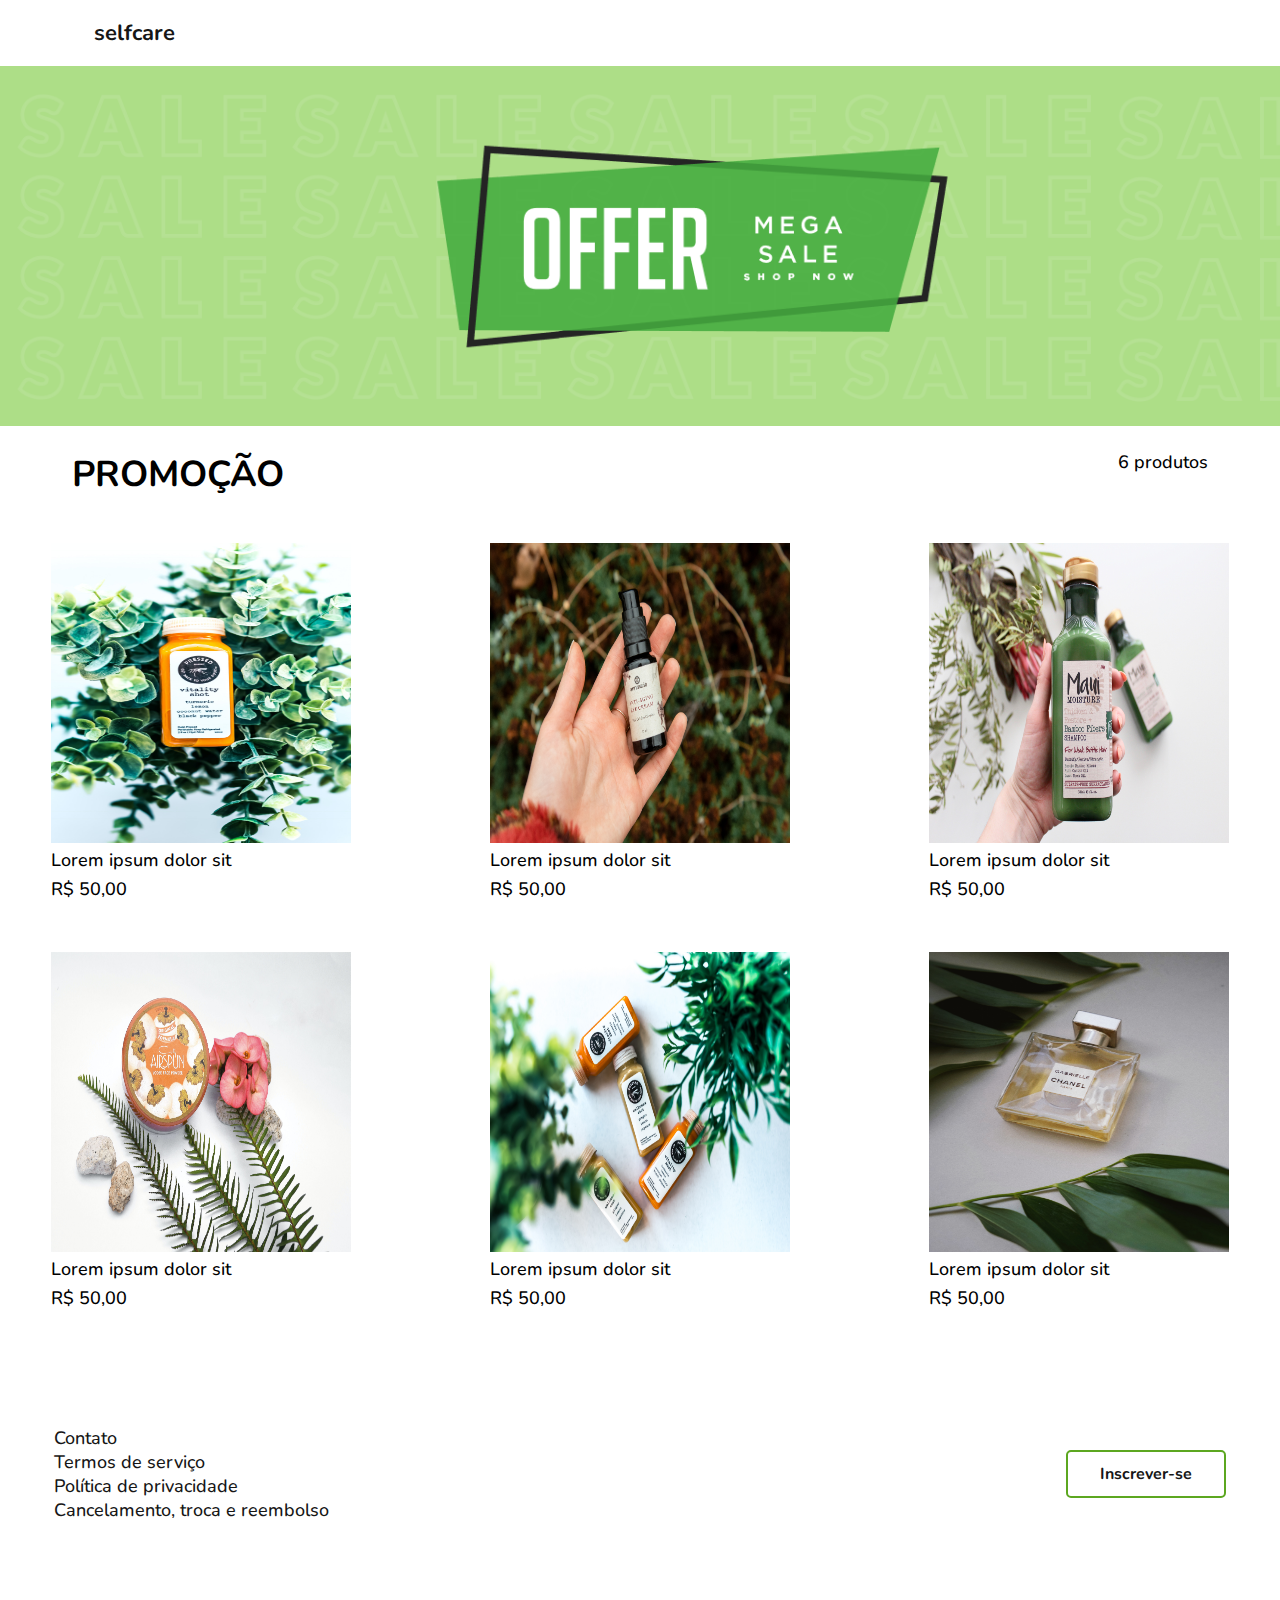
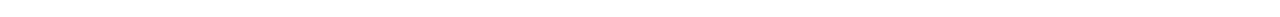
<file: assets/html/index.html>
<!DOCTYPE html>
<html lang="pt-br">
<head>
  <meta charset="UTF-8">
  <meta http-equiv="X-UA-Compatible" content="IE=edge">
  <meta name="viewport" content="width=device-width, initial-scale=1.0">
  <link rel="stylesheet" href="https://use.fontawesome.com/releases/v5.15.4/css/all.css" integrity="sha384-DyZ88mC6Up2uqS4h/KRgHuoeGwBcD4Ng9SiP4dIRy0EXTlnuz47vAwmeGwVChigm" crossorigin="anonymous">
  <link rel="stylesheet" href="/assets/css/style.css">
  <title>selfcare - Home</title>
</head>
<body>
  <header>
    <section class="header">
      <div class="icon_header">
        <a href="http://127.0.0.1:5500/assets/html/index.html"><i class="fas fa-star"></i></a>
        <a href="http://127.0.0.1:5500/assets/html/index.html">selfcare</a>
      </div>
      <nav class="nav_bar">
        <ul class="nav_links">
          <li class="links"><a href="#"><i class="fas fa-search"></i></a></li>
          <li class="links"><a href="http://127.0.0.1:5500/assets/html/login.html"><i class="far fa-user"></i></a></li>
          <li class="links"><a href="#"><i class="fas fa-shopping-cart"></i></a></li>
        </ul>
      </nav>
    </section>
  </header>
  <main>
    <section class="main">
      <picture class="banner">
        <img src="/assets/img/banner.png" alt="banner" width="1384">
      </picture>
      <div class="produtos">
        <h1>PROMOÇÃO</h1>
        <p>6 produtos</p>
      </div>

      <div class="todos_produtos">
        <article class="row1">
          <img src="/assets/img/devin-avery-bMH8ub9z1_U-unsplash.jpg" alt="Produto" width="300" height="300">
          <p>Lorem ipsum dolor sit</p>
          <p>R$ 50,00</p>
        </article>
  
        <article class="row1">
          <img src="/assets/img/chandra-oh-y5hRv6UNKMg-unsplash.jpg" alt="Produto" width="300" height="300">
          <p>Lorem ipsum dolor sit</p>
          <p>R$ 50,00</p>
        </article>
  
        <article class="row1">
          <img src="/assets/img/gabrielle-henderson-1DMNn6gBbwQ-unsplash.jpg" alt="Produto" width="300" height="300">
          <p>Lorem ipsum dolor sit</p>
          <p>R$ 50,00</p>
        </article>
  
        <article class="row1">
          <img src="/assets/img/nery-montenegro-SmEty_TVr80-unsplash.jpg" alt="Produto" width="300" height="300">
          <p>Lorem ipsum dolor sit</p>
          <p>R$ 50,00</p>
        </article>
  
        <article class="row1">
          <img src="/assets/img/devin-avery-BRVqq2uak4E-unsplash.jpg" alt="Produto" width="300" height="300">
          <p>Lorem ipsum dolor sit</p>
          <p>R$ 50,00</p>
        </article>
  
        <article class="row1">
          <img src="/assets/img/olena-sergienko-GOVTETevRm8-unsplash.jpg" alt="Produto" width="300" height="300">
          <p>Lorem ipsum dolor sit</p>
          <p>R$ 50,00</p>
        </article>
      </div>
    </section>
  </main>
  <footer>
    <section class="footer">
      <div class="nav_footer">
        <section class="links_footer">
          <ul>
            <li><a href="http://127.0.0.1:5500/assets/html/contato.html">Contato</a></li>
            <li><a href="/">Termos de serviço</a></li>
            <li><a href="/">Política de privacidade</a></li>
            <li><a href="/">Cancelamento, troca e reembolso</a></li>
          </ul>
          <form action="inscrever-se">
            <input id="button_footer" type="submit" value="Inscrever-se" id="button" name="button">
          </form>
        </section>
        <section class="redes_e_cartoes">
          <div class="redes">
            <a href="/"><i class="fab fa-instagram"></i></a>
            <a href="/"><i class="fab fa-facebook-square"></i></a>
          </div>
          <div class="cartoes">
            <a href="/"><i class="fab fa-cc-mastercard"></i></a>
            <a href="/"><i class="fab fa-paypal"></i></a>
            <a href="/"><i class="fab fa-cc-visa"></i></a>
          </div>
        </section>
      </div>
    </section>
  </footer>
</body>
</html>
</file>
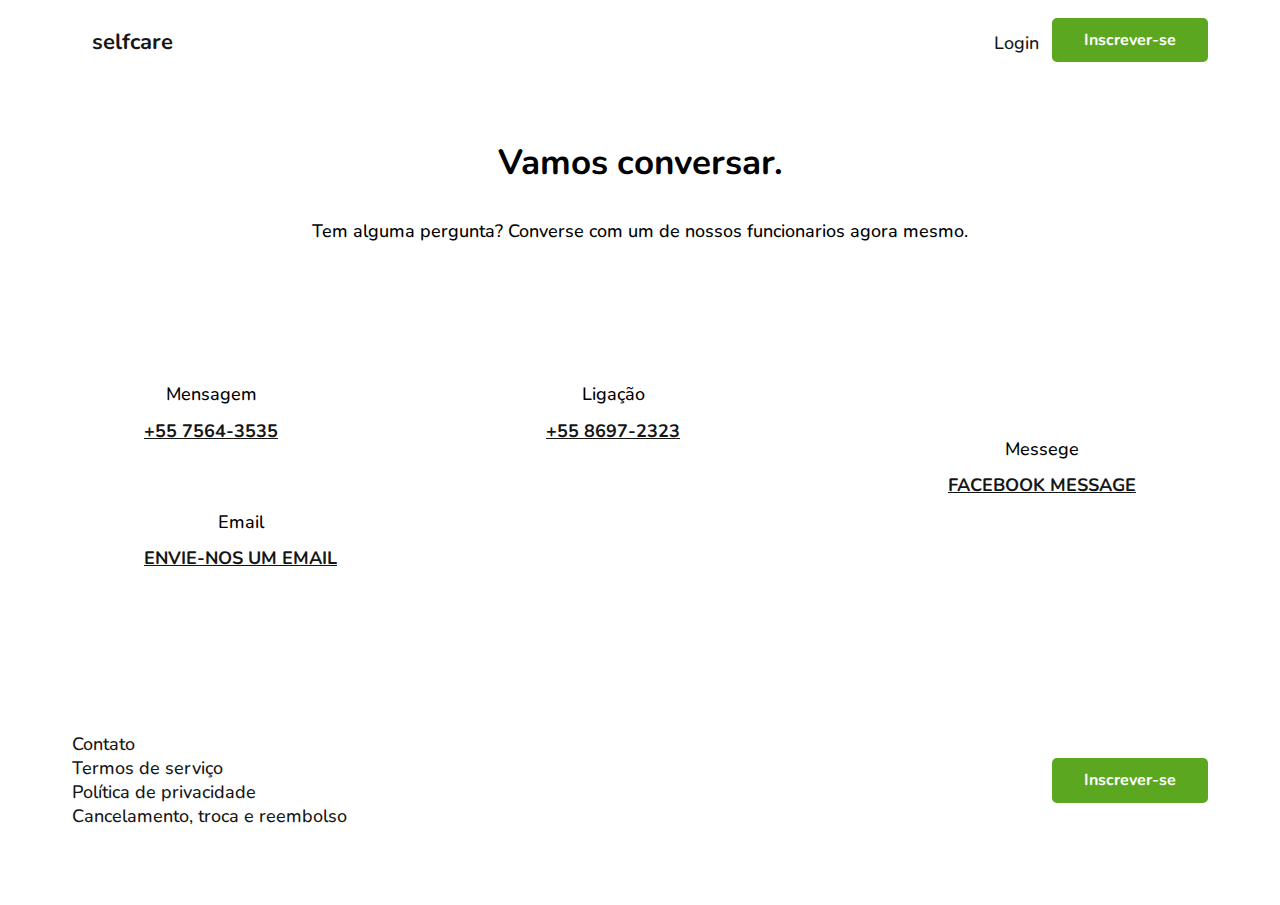
<file: assets/html/contato.html>
<!DOCTYPE html>
<html lang="pt-br">
<head>
  <meta charset="UTF-8">
  <meta http-equiv="X-UA-Compatible" content="IE=edge">
  <meta name="viewport" content="width=device-width, initial-scale=1.0">
  <link rel="stylesheet" href="https://use.fontawesome.com/releases/v5.15.4/css/all.css" integrity="sha384-DyZ88mC6Up2uqS4h/KRgHuoeGwBcD4Ng9SiP4dIRy0EXTlnuz47vAwmeGwVChigm" crossorigin="anonymous">
  <link rel="stylesheet" href="/assets/css/contato.css">
  <title>selfcare - Contato</title>
</head>
<body>
  <header>
    <section class="header">
      <div class="icon_header">
        <a href="http://127.0.0.1:5500/assets/html/index.html"><i class="fas fa-star"></i></a>
        <a href="http://127.0.0.1:5500/assets/html/index.html">selfcare</a>
      </div>
      <nav class="nav_bar">
        <ul>
          <li><a href="http://127.0.0.1:5500/assets/html/login.html">Login</a></li>
        </ul>
        <form action="inscrever-se">
          <input id="button_header" type="submit" value="Inscrever-se" id="button" name="button">
        </form>
      </nav>
    </section>
  </header>
  <main>
    <section class="main">
      <div class="mensagem">
        <h1>Vamos conversar.</h1>
        <p>Tem alguma pergunta? Converse com um de nossos funcionarios agora mesmo.</p>
      </div>
      <div class="contate-nos">
        <article class="contato">
          <a href="#"><i class="far fa-comments"></i></a>
          <p>Mensagem</p>
          <a href="#" class="links_contato">+55 7564-3535</a>
        </article>
        <article class="contato">
          <a href="#"><i class="fas fa-phone-alt"></i></a>
          <p>Ligação</p>
          <a href="#" class="links_contato">+55 8697-2323</a>
        </article>
        <article class="contato">
          <a href="#"><i class="fab fa-facebook-messenger"></i></a>
          <p>Messege</p>
          <a href="#" class="links_contato">FACEBOOK MESSAGE</a>
        </article>
        <article class="contato">
          <a href="#"><i class="far fa-envelope"></i></a>
          <p>Email</p>
          <a href="#" class="links_contato">ENVIE-NOS UM EMAIL</a>
        </article>
      </div>
    </section>
  </main>
  <footer>
    <section class="footer">
      <div class="nav_footer">
        <section class="links_footer">
          <ul>
            <li><a href="http://127.0.0.1:5500/assets/html/contato.html">Contato</a></li>
            <li><a href="/">Termos de serviço</a></li>
            <li><a href="/">Política de privacidade</a></li>
            <li><a href="/">Cancelamento, troca e reembolso</a></li>
          </ul>
          <form action="inscrever-se">
            <input id="button_footer" type="submit" value="Inscrever-se" id="button" name="button">
          </form>
        </section>
        <section class="redes_e_cartoes">
          <div class="redes">
            <a href="/"><i class="fab fa-instagram"></i></a>
            <a href="/"><i class="fab fa-facebook-square"></i></a>
          </div>
          <div class="cartoes">
            <a href="/"><i class="fab fa-cc-mastercard"></i></a>
            <a href="/"><i class="fab fa-paypal"></i></a>
            <a href="/"><i class="fab fa-cc-visa"></i></a>
          </div>
        </section>
      </div>
    </section>
  </footer>
</body>
</html>
</file>
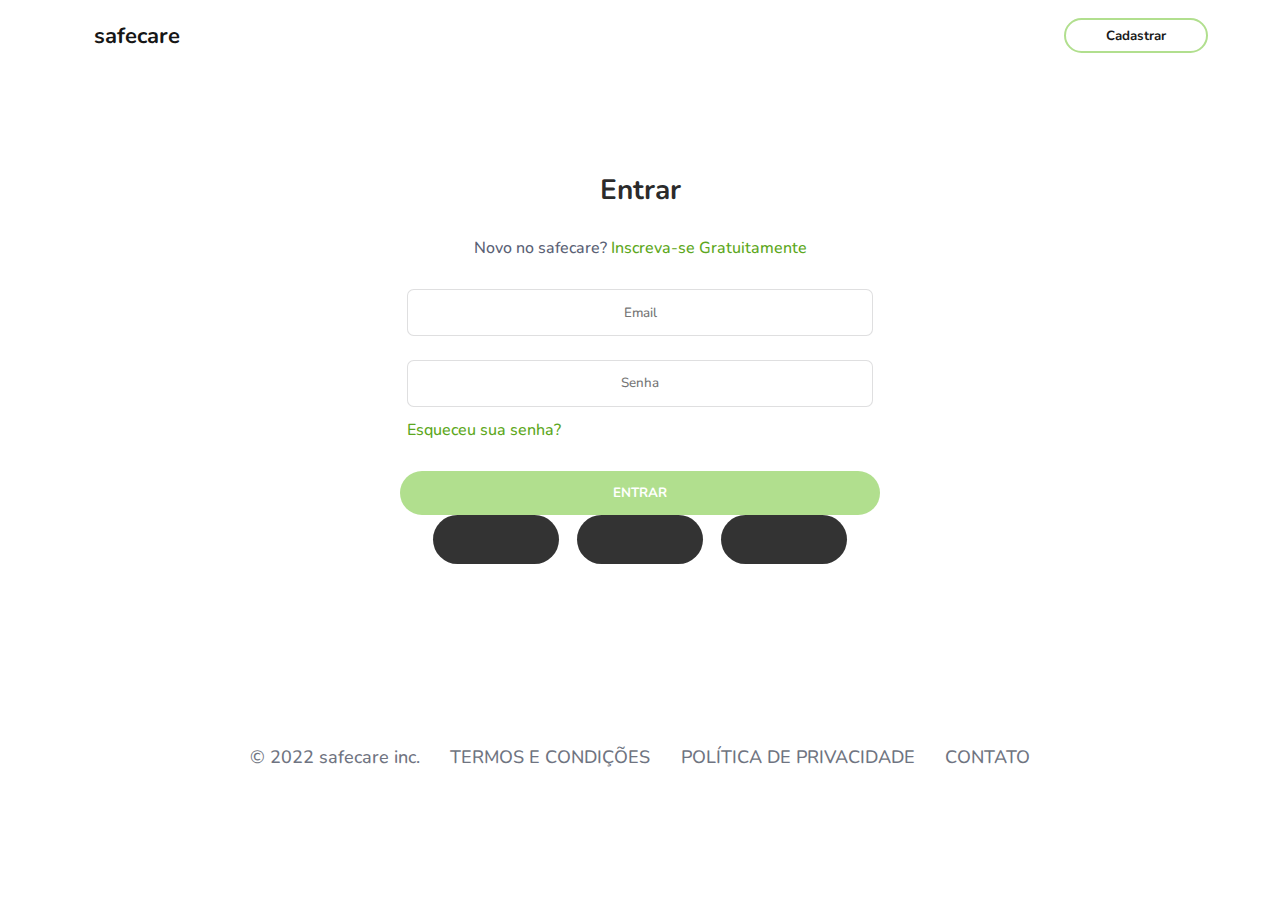
<file: assets/html/login.html>
<!DOCTYPE html>
<html lang="en">
<head>
  <meta charset="UTF-8">
  <meta http-equiv="X-UA-Compatible" content="IE=edge">
  <meta name="viewport" content="width=, initial-scale=1.0">
  <link rel="stylesheet" href="https://use.fontawesome.com/releases/v5.15.4/css/all.css" integrity="sha384-DyZ88mC6Up2uqS4h/KRgHuoeGwBcD4Ng9SiP4dIRy0EXTlnuz47vAwmeGwVChigm" crossorigin="anonymous">
  <link rel="stylesheet" href="/assets/css/login.css">
  <title>safecare - Login</title>
</head>
<body>
  <header>
    <section class="header">
      <div class="icon_header">
        <a href="http://127.0.0.1:5500/assets/html/index.html"><i class="fas fa-star"></i></a>
        <a href="http://127.0.0.1:5500/assets/html/index.html">safecare</a>
      </div>
      <div class="button_cadastrar">
        <input type="button" id="button_header" nome="button" value="Cadastrar">
      </div>
    </section>
  </header>
  <main>
    <section class="main"> 
      <picture class="background">
      </picture>
      <article class="login">
        <h1>Entrar</h1>
        <p>Novo no safecare? <a href="#">Inscreva-se Gratuitamente</a></p>
        <form action="login">
          <label for="login">
            <input type="email" id="email" name="email" placeholder="Email">
          </label>
          <label for="login">
            <input type="password" id="senha" name="senha" placeholder="Senha">
          </label>
          <a href="#">Esqueceu sua senha?</a>
        </form>
        <input type="submit" id="button" name="button" value="ENTRAR"> 
        <div class="redes_sociais">
          <a href="#"><i class="fab fa-apple"></i></a>
          <a href="#"><i class="fab fa-facebook-f"></i></a>
          <a href="#"><i class="fab fa-google"></i></a>
        </div>
      </article>
    </section>
  </main>
  <footer>
    <section class="footer">
      <div class="redes_sociais_footer">
        <a href="/"><i class="fab fa-instagram"></i></a>
        <a href="/"><i class="fab fa-facebook-square"></i></a>
      </div>
      <div class="termos">
        <a>&copy 2022 safecare inc.</a>
        <a href="#">TERMOS E CONDIÇÕES</a>
        <a href="#">POLÍTICA DE PRIVACIDADE</a>
        <a href="http://127.0.0.1:5500/assets/html/contato.html">CONTATO</a>
      </div>
    </section>
  </footer>
</body>
</html>
</file>
<file: assets/css/style.css>
@import url('https://fonts.googleapis.com/css2?family=Montserrat:wght@500&family=Nunito:wght@500&family=Ubuntu:wght@500&display=swap');

* {
  box-sizing: border-box;
  padding: 0%;
  margin: 0%;
  font-family: 'Nunito', sans-serif;
}

body {
  background: #ffffff;

  font-size: 18px;
  font-weight: 500;
}

.header {
  display: flex;
  justify-content: space-between;
  align-items: center;
  flex-wrap: wrap;
  margin: 1em 4em;
}

.icon_header {
  display: flex;
  flex-direction: row;
  align-items: center;
  text-align: center;
}

.icon_header i {
  padding-right: 1em;
}

.icon_header a {
  color: #161616;

  font-size: 22px;
  font-weight: bold;
  text-decoration: none;
}

.nav_links {
  display: flex;
  flex-wrap: wrap;
  flex-direction: row;
  align-items: center;
  list-style: none;
}

.links i {
  font-size: 18px;
  padding-left: 2em;
  color: #B1DF8E;
}
/* header end */

.banner img {
  TODO: corrigir banner
}

.produtos {
  display: flex;
  flex-direction: row;
  justify-content: space-between;
  text-align: center;
  margin: 1em 4em;
}

.todos_produtos > div {
  flex: 1 1 200px;
}

.todos_produtos {
  display: flex;
  flex-wrap: wrap;
  flex-direction: row;
  align-items: center;
  justify-content: space-between;
  margin: 0 auto;
}

.todos_produtos img {
  max-width: 100%;
  display: block;
}

.row1 {
  cursor: pointer;
  margin: 2vw 4vw;
}

.row1 p {
  padding-top: 5px;
}
/* main end */

.links_footer {
  display: flex;
  flex-wrap: wrap;
  justify-content: space-between;
  align-items: center;
  margin: 5em 3em 2em;
}

.links_footer li {
  list-style: none;
  text-decoration: none;
}

.links_footer a {
  color: #161616;

  text-decoration: none;
}

#button_footer {
  font-size: 16px;
  font-weight: bold;
  color: #161616;
  padding: .7em 2em;
  background: #ffffff;
  border: 2px solid #5CA720;
  border-radius: 5px;
  cursor: pointer;
}

.redes_e_cartoes {
  display: flex;
  flex-direction: row;
  flex-wrap: wrap;
  align-items: center;
  justify-content: space-between;
  margin: 1em 3em;
}

.fab {
  padding: 0 5px;
  color: #5CA720;
  font-size: 30px;
}
/* footer end */
</file>
<file: assets/css/contato.css>
@import url('https://fonts.googleapis.com/css2?family=Montserrat:wght@500&family=Nunito:wght@500&family=Ubuntu:wght@500&display=swap');

* {
  box-sizing: border-box;
  padding: 0%;
  margin: 0%;
  font-family: 'Nunito', sans-serif;
}

body {
  background: #ffffff;

  font-size: 18px;
  font-weight: 500;
}

li, a {
  color: #161616;
  text-decoration: none;
  list-style: none;
}

.header {
  display: flex;
  flex-wrap: wrap;
  justify-content: space-between;
  align-items: center;
  margin: 1em 4em;
}

.icon_header {
  cursor: pointer;
}

.icon_header a {
  font-size: 22px;
  padding: .7em .3em;
  font-weight: bold;
}

.nav_bar {
  display: flex;
}

.nav_bar ul {
  display: flex;
}

.nav_bar li {
  padding: .7em;
}

#button_header {
  display: block;
  font-size: 16px;
  font-weight: bold;
  color: #ffffff;
  padding: .7em 2em;
  background: #5CA720;
  border: none;
  border-radius: 5px;
  cursor: pointer;
}

/* header end */

.main {
  display: flex;
  flex-direction: column;
  justify-content: center;
  align-items: center;
  text-align: center;
  margin: 4em 4em;
}

.mensagem h1 {
  font-size: 35px;
  padding-bottom: 5%;
}

.contate-nos {
  display: flex;
  flex-wrap: wrap;
  justify-content: space-between;
  align-items: center;
  text-align: center;
  margin: 4em 0em;
}

.contato {
  padding: 0 4em;
}

.contato i {
  color: #5CA720;
  font-size: 80px;
}

.contato p {
  padding: .7em 0;
  cursor: pointer;
}

.links_contato {
  text-decoration: underline #161616;
  font-weight: bold;
}

/* main end */

.nav_footer {
  margin: 5em 4em 1em;
}

.links_footer {
  display: flex;
  flex-wrap: wrap;
  justify-content: space-between;
  align-items: center;
}

.links_footer li {
  list-style: none;
  text-decoration: none;
}

.links_footer a {
  color: #161616;

  text-decoration: none;
}

#button_footer {
  font-size: 16px;
  font-weight: bold;
  color: #ffffff;
  padding: .7em 2em;
  background: #5CA720;
  border: none;
  border-radius: 5px;
  cursor: pointer;
}

.redes_e_cartoes {
  display: flex;
  flex-direction: row;
  flex-wrap: wrap;
  align-items: center;
  justify-content: space-between;
  margin-top: 1em;
}

.fab {
  padding: 0 5px;
  color: #5CA720;
  font-size: 30px;
}
/* footer end */
</file>
<file: assets/css/login.css>
@import url('https://fonts.googleapis.com/css2?family=Montserrat:wght@500&family=Nunito:wght@500&family=Ubuntu:wght@500&display=swap');

* {
  box-sizing: border-box;
  padding: 0%;
  margin: 0%;
  font-family: 'Nunito', sans-serif;
}

body {
  background: #ffffff;

  font-size: 18px;
  font-weight: 500;
}

a {
  color: #161616;
  text-decoration: none;
  list-style: none;
}

.header {
  display: flex;
  flex-wrap: nowrap;
  align-items: center;
  justify-content: space-between;
  margin: 1em 4em;
}

.icon_header a {
  font-size: 22px;
  font-weight: bold;
  padding-left: .5em;
}

#button_header {
  border: 2px solid transparent;
  padding: .5em 3em;
  font-weight: bold;
  color: #1b1b1b;
  background-color: #ffffff;
  border: 2px solid #B1DF8E;
  border-radius: 50px;
}

#button_header:hover {
  cursor: pointer;
}

/* header end */

.login {
  display: flex;
  flex-wrap: wrap;
  flex-direction: column;
  justify-content: center;
  align-items: center;
  text-align: center;
  margin: 5em 0em;
  border-radius: 10px;
  background: #ffffff;
}

.login h1 {
  font-size: 28px;
  padding: 1em 0;
  font-weight: bold;
  color: #161616ec;
}

.login p {
  font-size: 16px;
  color: #5A6175;
}

.login p a:hover {
  text-decoration: underline;
}

.login p a {
  color: #5CA720;
}

.login form {
  display: flex;
  flex-direction: column;
  margin: 1em 0;
}

.login input {
  margin: .9em 0;
  text-align: center;
  border: 1px solid #5b5b5c31;
  border-radius: .5em;
  color: #161616;
  font-weight: 500;
}

#email {
  width: 35em;
  height: 3.5em;
}

#senha {
  width: 35em;
  height: 3.5em;
}

.login form a {
  font-size: 16px;
  color: #5CA720;
  display: flex;
  align-items: flex-start;
}

.login form a:hover {
  text-decoration: underline ;
}

#button {
  font-weight: bold;
  color: #ffffff;
  background: #B1DF8E;
  border: none;
  border-radius: 50px;
  padding: 1em 16em;
}

#button {
  cursor: pointer;
}

.redes_sociais a {
  padding: .5em;
}

.redes_sociais i {
  color: #ffffff;
  border-radius: 2px solid transparent !important;
  border-radius: 30px;
  padding: .7em 3.5em ;
  background-color: #333333;
}


/* main end */

.footer {
  display: flex;
  flex-wrap: wrap;
  flex-direction: column;
  align-items: center;
  margin-top: 10%;
}

.redes_sociais_footer {
  padding: 1em;
}

.redes_sociais_footer a {
  color: #6F7481;
  font-size: 22px;
  padding: .5em;
}

.termos a {
  color: #6F7481;
  padding: 0em .7em;
}
</file>
